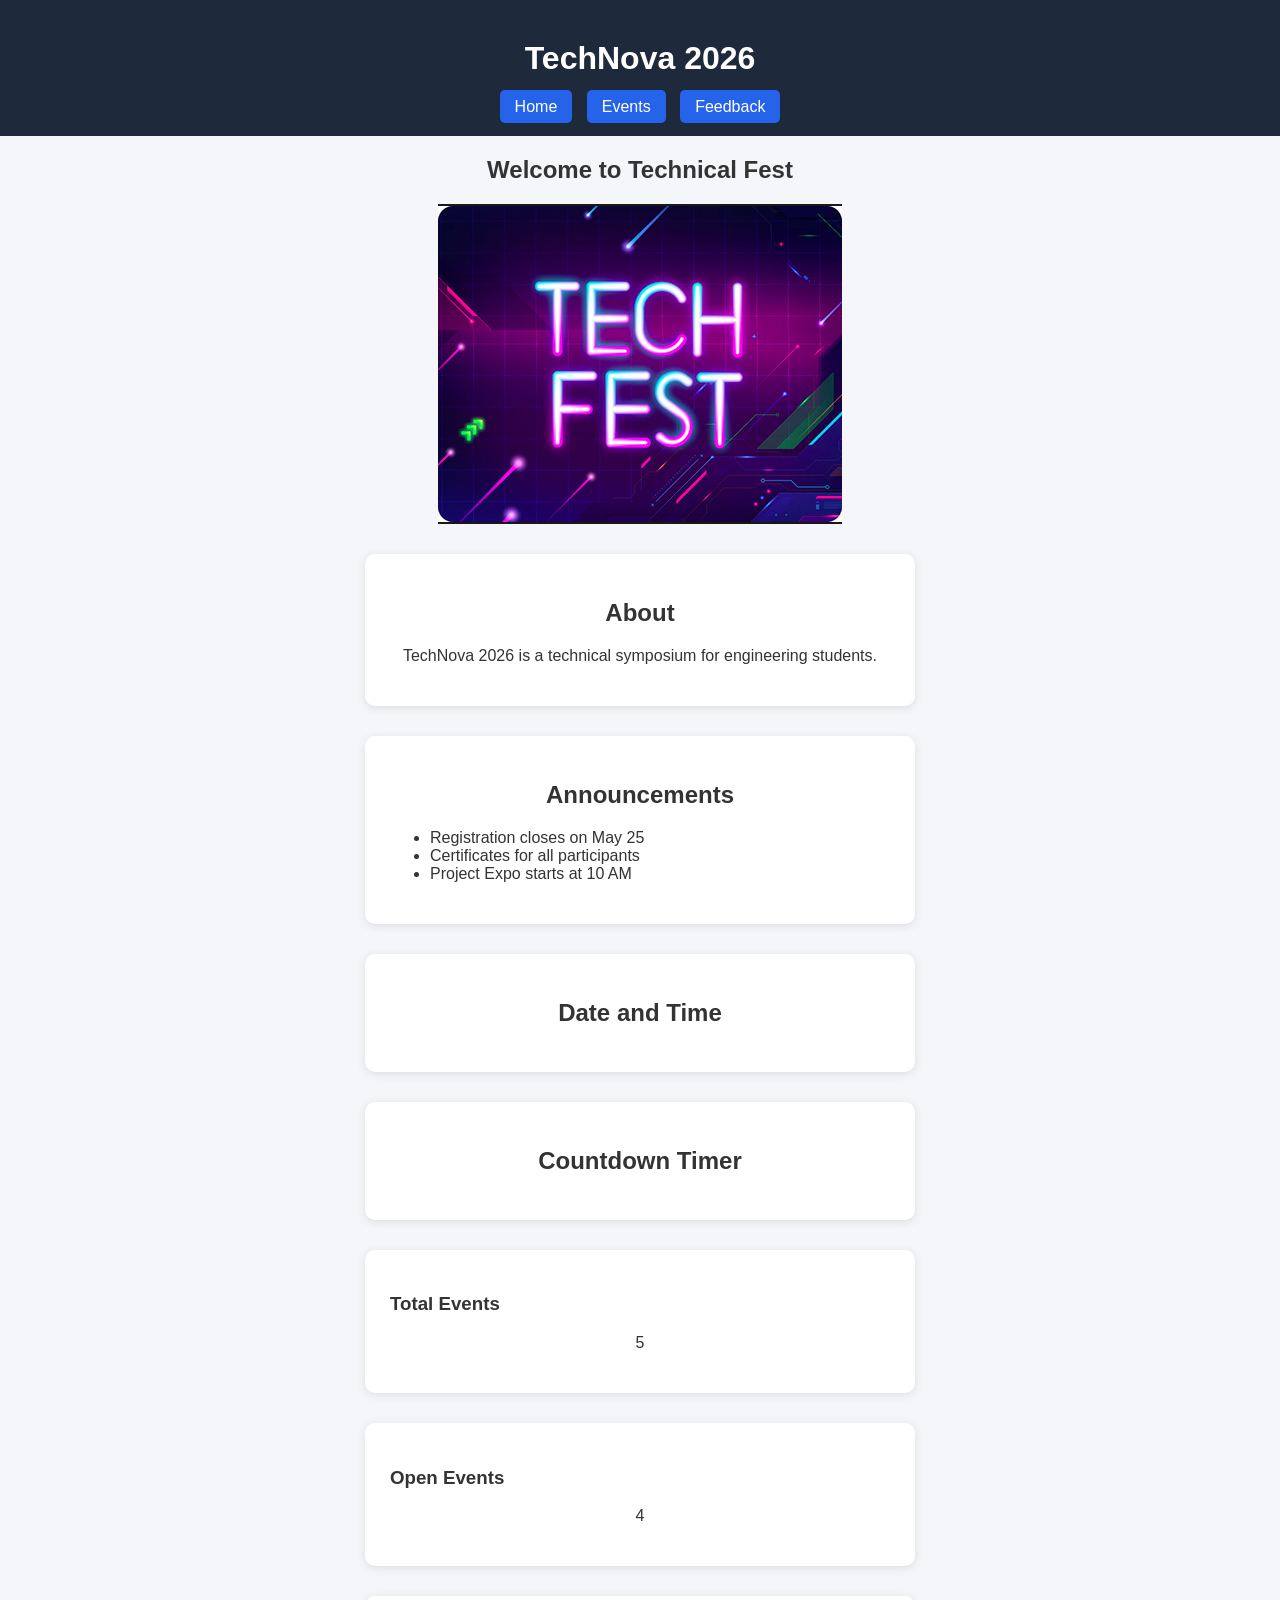
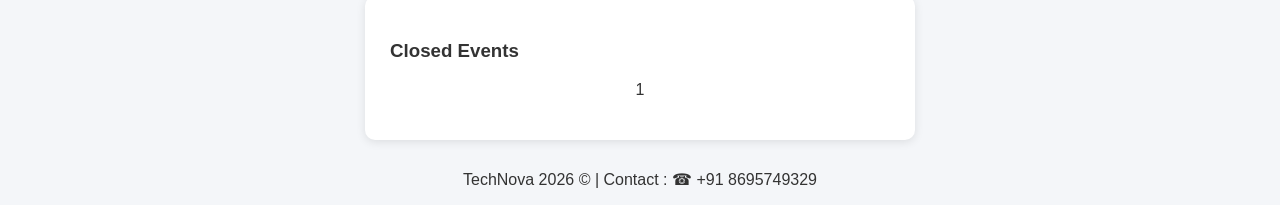
<file: hackuid/index.html>
<!DOCTYPE html>
<html>
<head>
<title>TechNova 2026 | Home </title>
<link rel="stylesheet" href="style.css">
<style>
img{
margin:auto;
display:flex;
}
h2{
text-align:center;}

</style>

</head>

<body onload="showDate(); timer();">

<header>

<h1>TechNova 2026</h1>

<nav>
<a href="index.html">Home</a>
<a href="event.html">Events</a>
<a href="feedback.html">Feedback</a>
</nav>

</header>

<div class="banner">
<h2>Welcome to Technical Fest</h2>
<img src="images/Tech.png" alt="Tech fest banner">
</div>

<div class="box">

<h2>About</h2>

<p>
TechNova 2026 is a technical symposium
for engineering students.
</p>

</div>

<div class="box">

<h2>Announcements</h2>

<ul>
<li>Registration closes on May 25</li>
<li>Certificates for all participants</li>
<li>Project Expo starts at 10 AM</li>
</ul>

</div>

<div class="box">
<h2>Date and Time</h2>
<p id="date"></p>
</div>

<div class="box">
<h2>Countdown Timer</h2>
<p id="timer"></p>
</div>

<div class="card-container">

<div class="box">
<h3>Total Events</h3>
<p>5</p>
</div>

<div class="box">
<h3>Open Events</h3>
<p>4</p>
</div>

<div class="box">
<h3>Closed Events</h3>
<p>1</p>
</div>

</div>
<footer>
<p>TechNova 2026 &copy; | Contact : &phone; +91 8695749329 </p>
</footer>

<script src="script.js"></script>

</body>
</html>
</file>
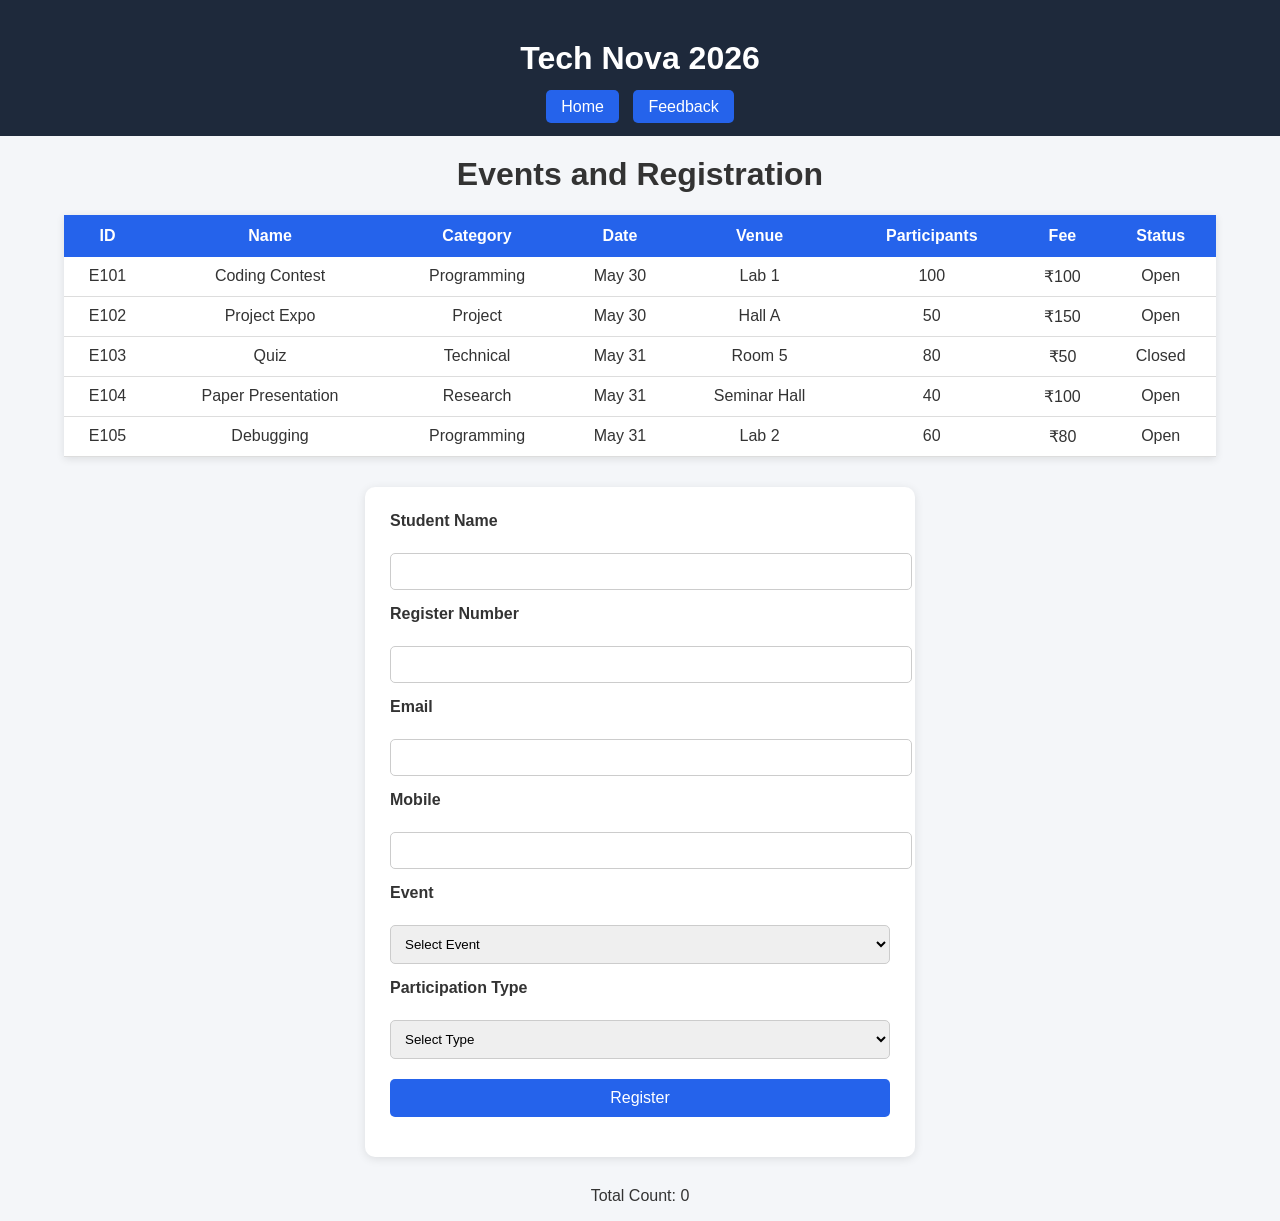
<file: hackuid/event.html>
<!DOCTYPE html>
<html>
<head>
    <title>Tech Nova 2026 | Events</title>
    <link rel="stylesheet" href="style.css">
</head>

<body>

<header>
    <h1>Tech Nova 2026</h1>

    <nav>
        <a href="index.html">Home</a>
        <a href="feedback.html">Feedback</a>
    </nav>
</header>

<h1>Events and Registration</h1>

<table>
    <tr>
        <th>ID</th>
        <th>Name</th>
        <th>Category</th>
        <th>Date</th>
        <th>Venue</th>
        <th>Participants</th>
        <th>Fee</th>
        <th>Status</th>
    </tr>

    <tr>
        <td>E101</td>
        <td>Coding Contest</td>
        <td>Programming</td>
        <td>May 30</td>
        <td>Lab 1</td>
        <td>100</td>
        <td>₹100</td>
        <td>Open</td>
    </tr>

    <tr>
        <td>E102</td>
        <td>Project Expo</td>
        <td>Project</td>
        <td>May 30</td>
        <td>Hall A</td>
        <td>50</td>
        <td>₹150</td>
        <td>Open</td>
    </tr>

    <tr>
        <td>E103</td>
        <td>Quiz</td>
        <td>Technical</td>
        <td>May 31</td>
        <td>Room 5</td>
        <td>80</td>
        <td>₹50</td>
        <td>Closed</td>
    </tr>

    <tr>
        <td>E104</td>
        <td>Paper Presentation</td>
        <td>Research</td>
        <td>May 31</td>
        <td>Seminar Hall</td>
        <td>40</td>
        <td>₹100</td>
        <td>Open</td>
    </tr>

    <tr>
        <td>E105</td>
        <td>Debugging</td>
        <td>Programming</td>
        <td>May 31</td>
        <td>Lab 2</td>
        <td>60</td>
        <td>₹80</td>
        <td>Open</td>
    </tr>
</table>

<div class="box">

<form onsubmit="register(); return false;">

    <label>Student Name</label><br><br>
    <input type="text" id="name" required><br>

    <label>Register Number</label><br><br>
    <input type="text" id="reg" required><br>

    <label>Email</label><br><br>
    <input type="email" id="email" required><br>

    <label>Mobile</label><br><br>
    <input type="text" id="mobile" required><br>

    <label>Event</label><br><br>
    <select id="event" required>
        <option value="">Select Event</option>
        <option>Coding Contest</option>
        <option>Quiz</option>
        <option>Project Expo</option>
        <option>Paper Presentation </option>
        <option>Debugging</option>
    </select>

    <label>Participation Type</label><br><br>
    <select id="ptype" onchange="showTeam()" required>
        <option value="">Select Type</option>
        <option>Individual</option>
        <option>Team</option>
    </select>

    <div id="teamdiv" style="display:none;">

        <label>Team Name</label>
        <input type="text" id="teamname">

        <label>Members</label>
        <input type="number" id="members">

    </div>

    <input type="submit" value="Register">

</form>

</div>

<h2 id="msg"></h2>

<p id="out"></p>

<p>
    Total Count:
    <span id="count">0</span>
</p>

<script src="script.js"></script>

</body>
</html>
</file>
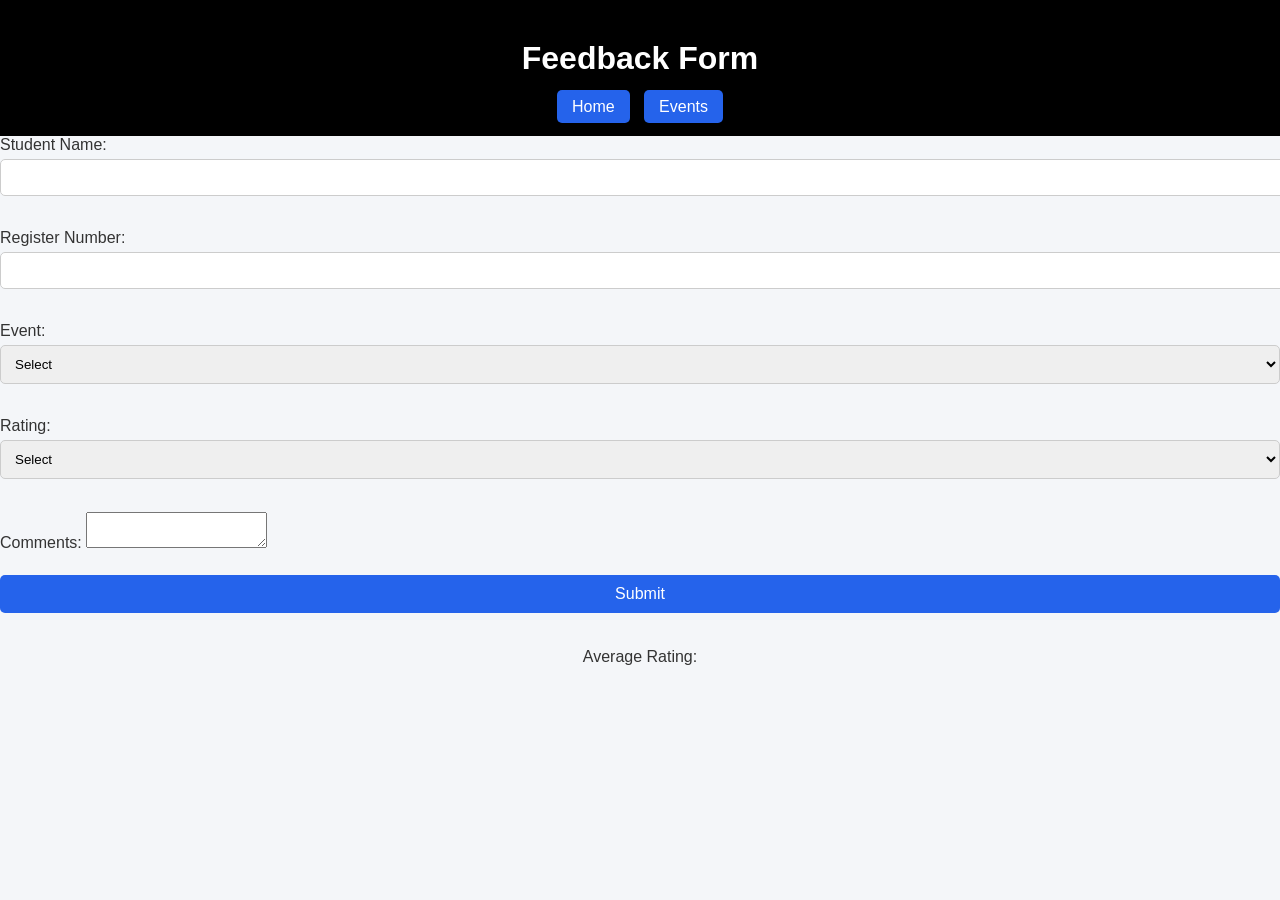
<file: hackuid/feedback.html>
<!DOCTYPE html>
<html>
<head>
<title>Tech Nova 2026 | Feedback</title>
<link rel="stylesheet" href="style.css">
</head>

<body>
<header style="background-color:black;color:white;">
<h1>Feedback Form</h1>

<nav>
<a href="index.html" >Home</a>
<a href="event.html"> Events</a>
</nav>
</header>

<form onsubmit="feed(); return false;">

Student Name:
<input type="text" id="fname">

<br><br>

Register Number:
<input type="text" id="freg">

<br><br>

Event:
<select id="fevent">

<option value="">Select</option>
<option>Coding Contest</option>
<option>Quiz</option>
 <option>Paper Presentation </option>
        <option>Debugging</option>


</select>

<br><br>

Rating:
<select id="rating">

<option value="">Select</option>
<option>1</option>
<option>2</option>
<option>3</option>
<option>4</option>
<option>5</option>

</select>

<br><br>

Comments:
<textarea id="comment"></textarea>

<br><br>

<input type="submit" value="Submit">

</form>

<h2 id="fmsg"></h2>

<p id="fout"></p>

<p>Average Rating:
<span id="avg"></span>
</p>

<script src="script.js"></script>

</body>
</html>
</file>
<file: hackuid/style.css>
body {
    font-family: Arial, sans-serif;
    margin: 0;
    background-color: #f4f6f9;
    color: #333;
}

header {
    background-color: #1e293b;
    color: white;
    padding: 20px;
    text-align: center;
}

nav {
    margin-top: 10px;
}

nav a {
    text-decoration: none;
    color: white;
    background-color: #2563eb;
    padding: 8px 15px;
    margin: 5px;
    border-radius: 5px;
    transition: 0.3s;
}

nav a:hover {
    background-color: #1d4ed8;
}

h1 {
    text-align: center;
    margin-top: 20px;
}

table {
    width: 90%;
    margin: 20px auto;
    border-collapse: collapse;
    background-color: white;
    box-shadow: 0 2px 8px rgba(0,0,0,0.1);
}

th {
    background-color: #2563eb;
    color: white;
    padding: 12px;
}

td {
    padding: 10px;
    text-align: center;
    border-bottom: 1px solid #ddd;
}

tr:hover {
    background-color: #f1f5f9;
}

.box {
    width: 90%;
    max-width: 500px;
    margin: 30px auto;
    background-color: white;
    padding: 25px;
    border-radius: 10px;
    box-shadow: 0 2px 10px rgba(0,0,0,0.1);
}

form {
    text-align: left;
}

label {
    font-weight: bold;
}

input,
select {
    width: 100%;
    padding: 10px;
    margin-top: 5px;
    margin-bottom: 15px;
    border: 1px solid #ccc;
    border-radius: 5px;
}

input[type="submit"] {
    background-color: #2563eb;
    color: white;
    border: none;
    cursor: pointer;
    font-size: 16px;
}

input[type="submit"]:hover {
    background-color: #1d4ed8;
}

#msg {
    text-align: center;
    color: green;
    font-weight: bold;
}

#out {
    text-align: center;
}

p {
    text-align: center;
}

@media screen and (max-width: 600px) {
    table {
        font-size: 14px;
    }

    .box {
        width: 95%;
    }
}
</file>
